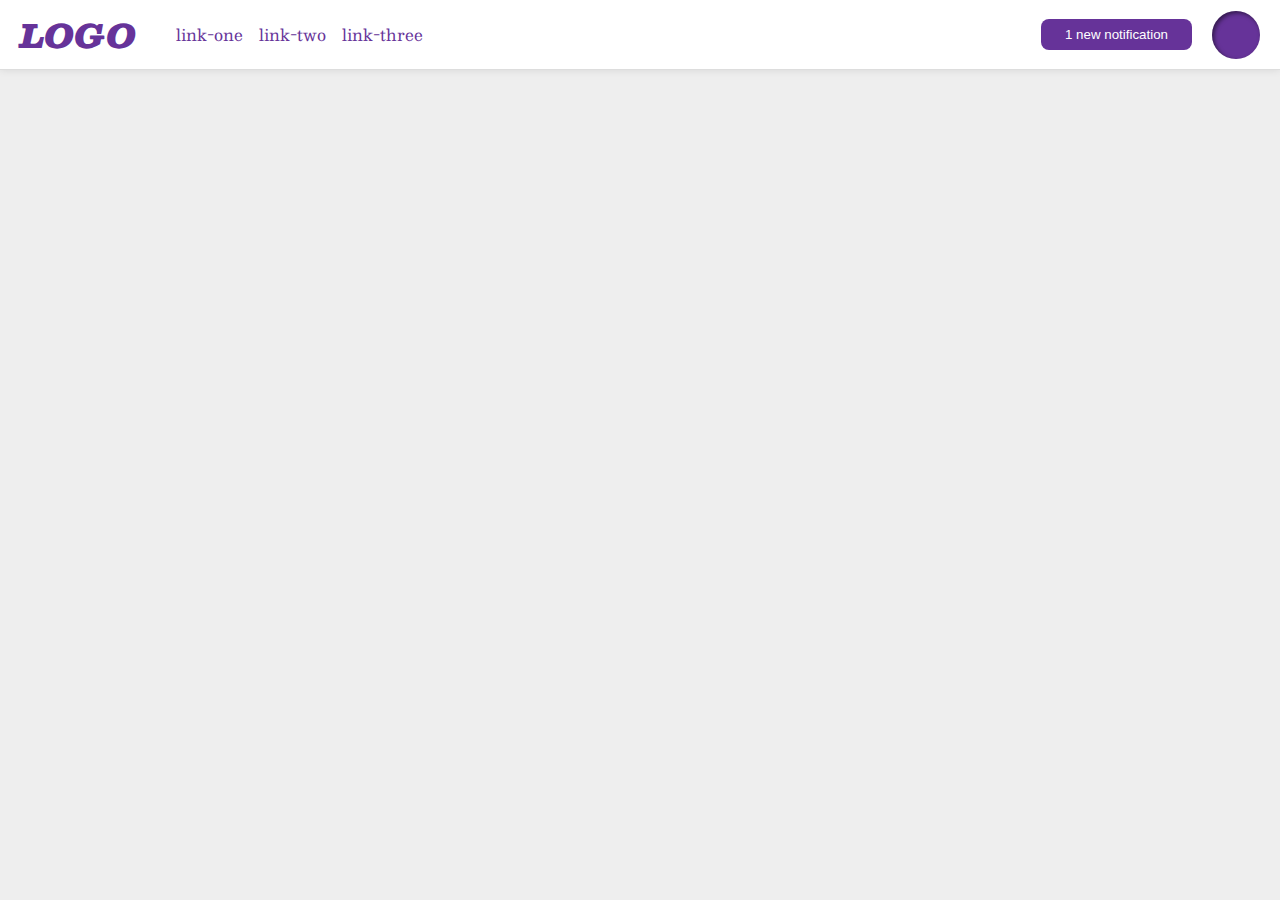
<file: flex/03-flex-header-2/index.html>
<!DOCTYPE html>
<html lang="en">
  <head>
    <meta charset="UTF-8">
    <meta http-equiv="X-UA-Compatible" content="IE=edge">
    <meta name="viewport" content="width=device-width, initial-scale=1.0">
    <title>Flex Header 2</title>
    <link rel="stylesheet" href="style.css">
  </head>
  <body>
    <div class="header">
      <div class="left">
        <div class="logo">
        LOGO
        </div>
        <ul class="links">
          <li><a href="google.com">link-one</a></li>
          <li><a href="google.com">link-two</a></li>
          <li><a href="google.com">link-three</a></li>
        </ul>
      </div>
      <div class="right">
        <button class="notifications">
          1 new notification
        </button>
        <div class="profile-image"></div>
      </div>
    </div>
  </body>
</html>
</file>
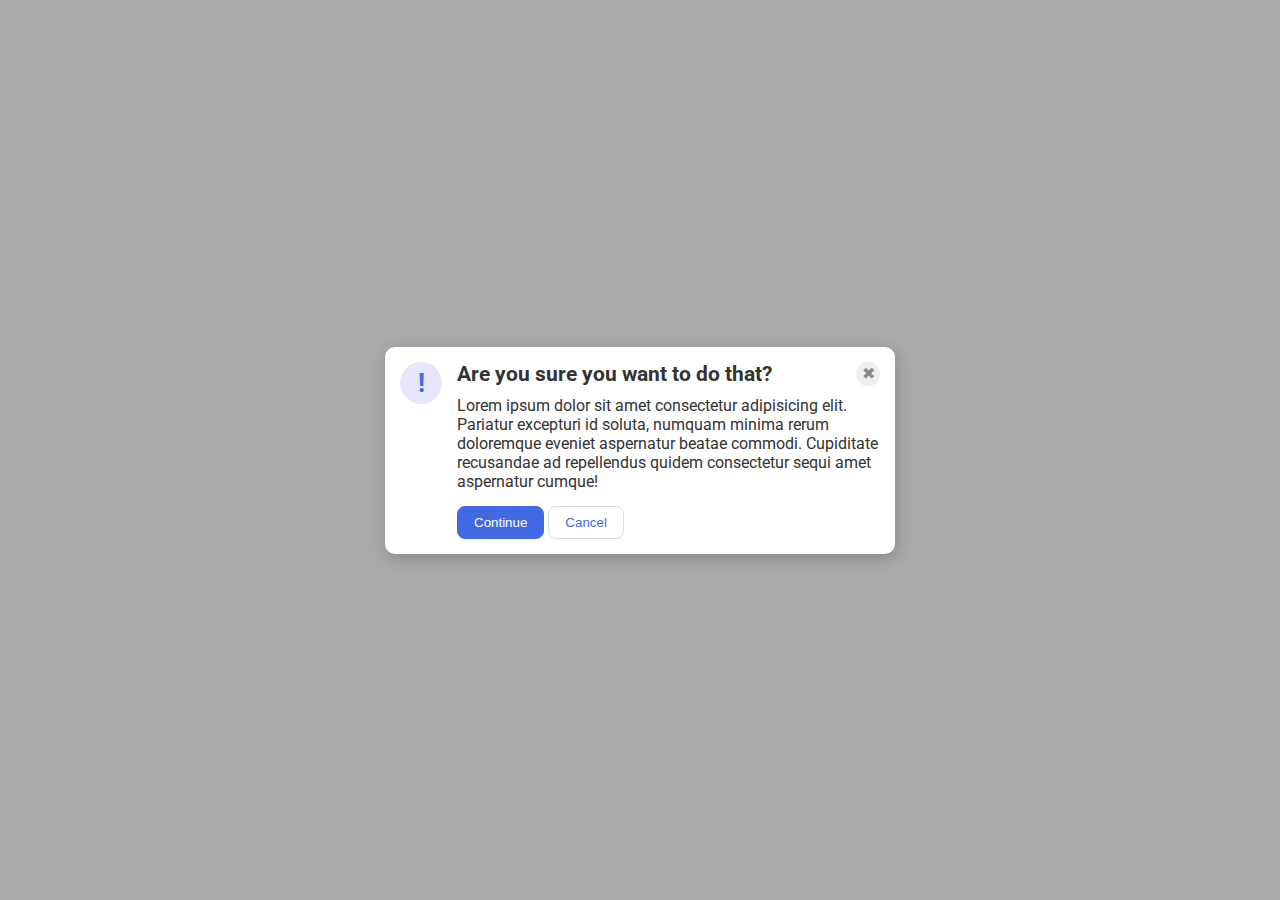
<file: flex/05-flex-modal/index.html>
<!DOCTYPE html>
<html lang="en">
  <head>
    <meta charset="UTF-8">
    <meta http-equiv="X-UA-Compatible" content="IE=edge">
    <meta name="viewport" content="width=device-width, initial-scale=1.0">
    <link rel="stylesheet" href="style.css">
    <title>Modal</title>
  </head>
  <body>
    <div class="modal">
      <div class="icon">!</div>
      <div class="content">
        <div class="header">Are you sure you want to do that?
          <div class="close-button">✖</div>
        </div>
        <div class="text">Lorem ipsum dolor sit amet consectetur adipisicing elit. Pariatur excepturi id soluta, numquam minima rerum doloremque eveniet aspernatur beatae commodi. Cupiditate recusandae ad repellendus quidem consectetur sequi amet aspernatur cumque!</div>
        <button class="continue">Continue</button>
        <button class="cancel">Cancel</button>
      </div>
      
    </div>
  </body>
</html>
</file>
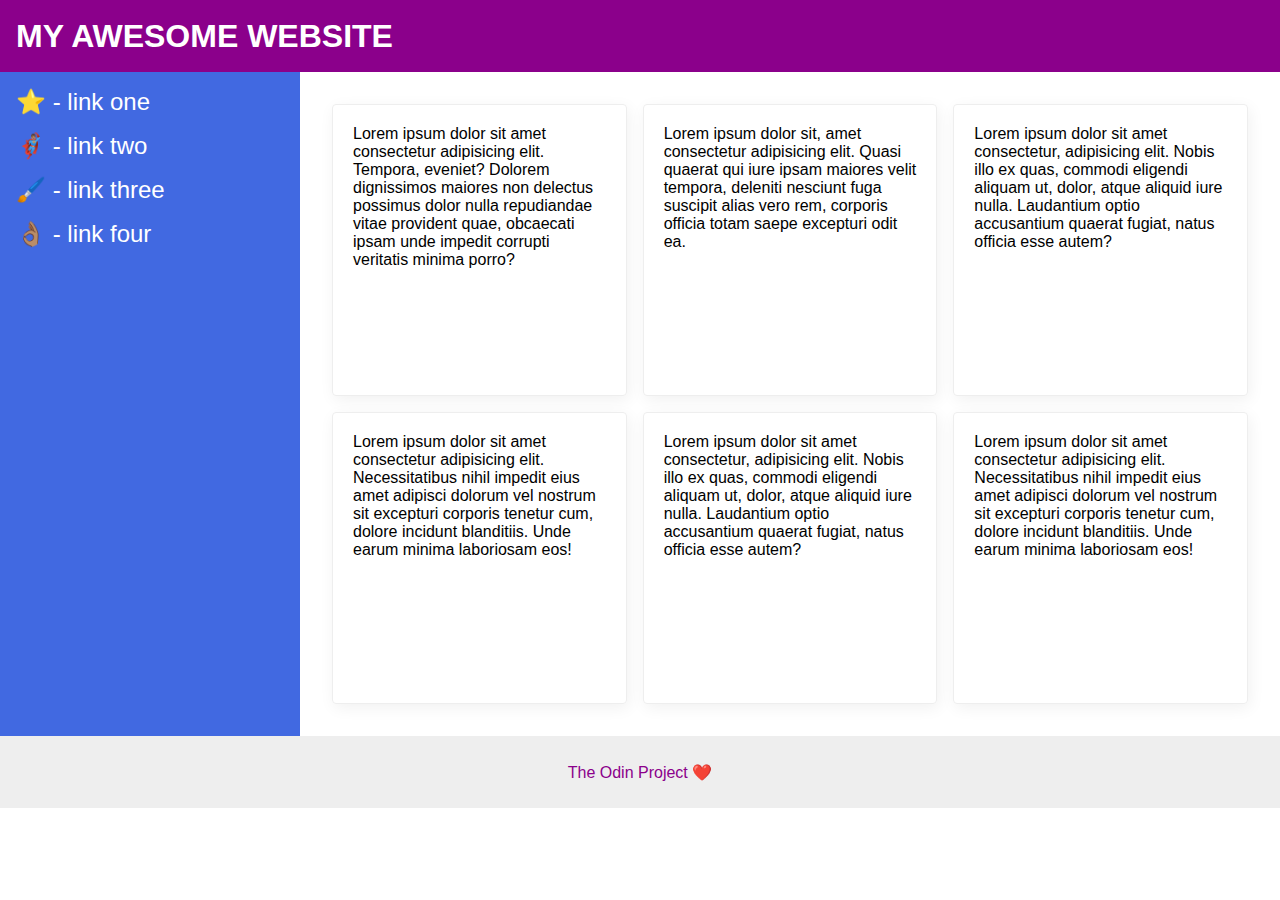
<file: flex/07-flex-layout-2/index.html>
<!DOCTYPE html>
<html lang="en">
  <head>
    <meta charset="UTF-8">
    <meta http-equiv="X-UA-Compatible" content="IE=edge">
    <meta name="viewport" content="width=device-width, initial-scale=1.0">
    <title>The Holy Grail</title>
    <link rel="stylesheet" href="style.css">
  </head>
  <body>
    <div class="header">
      MY AWESOME WEBSITE
    </div>
    <div class="content">
      <div class="sidebar">
        <ul>
          <li><a href="#">⭐ - link one</a></li>
          <li><a href="#">🦸🏽‍♂️ - link two</a></li>
          <li><a href="#">🖌️ - link three</a></li>
          <li><a href="#">👌🏽 - link four</a></li>
        </ul>
      </div>
      <div class="cards">
        <div class="card">Lorem ipsum dolor sit amet consectetur adipisicing elit. Tempora, eveniet? Dolorem dignissimos maiores non delectus possimus dolor nulla repudiandae vitae provident quae, obcaecati ipsam unde impedit corrupti veritatis minima porro?</div>
        <div class="card">Lorem ipsum dolor sit, amet consectetur adipisicing elit. Quasi quaerat qui iure ipsam maiores velit tempora, deleniti nesciunt fuga suscipit alias vero rem, corporis officia totam saepe excepturi odit ea.</div>
        <div class="card">Lorem ipsum dolor sit amet consectetur, adipisicing elit. Nobis illo ex quas, commodi eligendi aliquam ut, dolor, atque aliquid iure nulla. Laudantium optio accusantium quaerat fugiat, natus officia esse autem?</div>
        <div class="card">Lorem ipsum dolor sit amet consectetur adipisicing elit. Necessitatibus nihil impedit eius amet adipisci dolorum vel nostrum sit excepturi corporis tenetur cum, dolore incidunt blanditiis. Unde earum minima laboriosam eos!</div>
        <div class="card">Lorem ipsum dolor sit amet consectetur, adipisicing elit. Nobis illo ex quas, commodi eligendi aliquam ut, dolor, atque aliquid iure nulla. Laudantium optio accusantium quaerat fugiat, natus officia esse autem?</div>
        <div class="card">Lorem ipsum dolor sit amet consectetur adipisicing elit. Necessitatibus nihil impedit eius amet adipisci dolorum vel nostrum sit excepturi corporis tenetur cum, dolore incidunt blanditiis. Unde earum minima laboriosam eos!</div>
      </div>
    </div>
    
    <div class="footer">
      The Odin Project ❤️
    </div>
  </body>
</html>
</file>
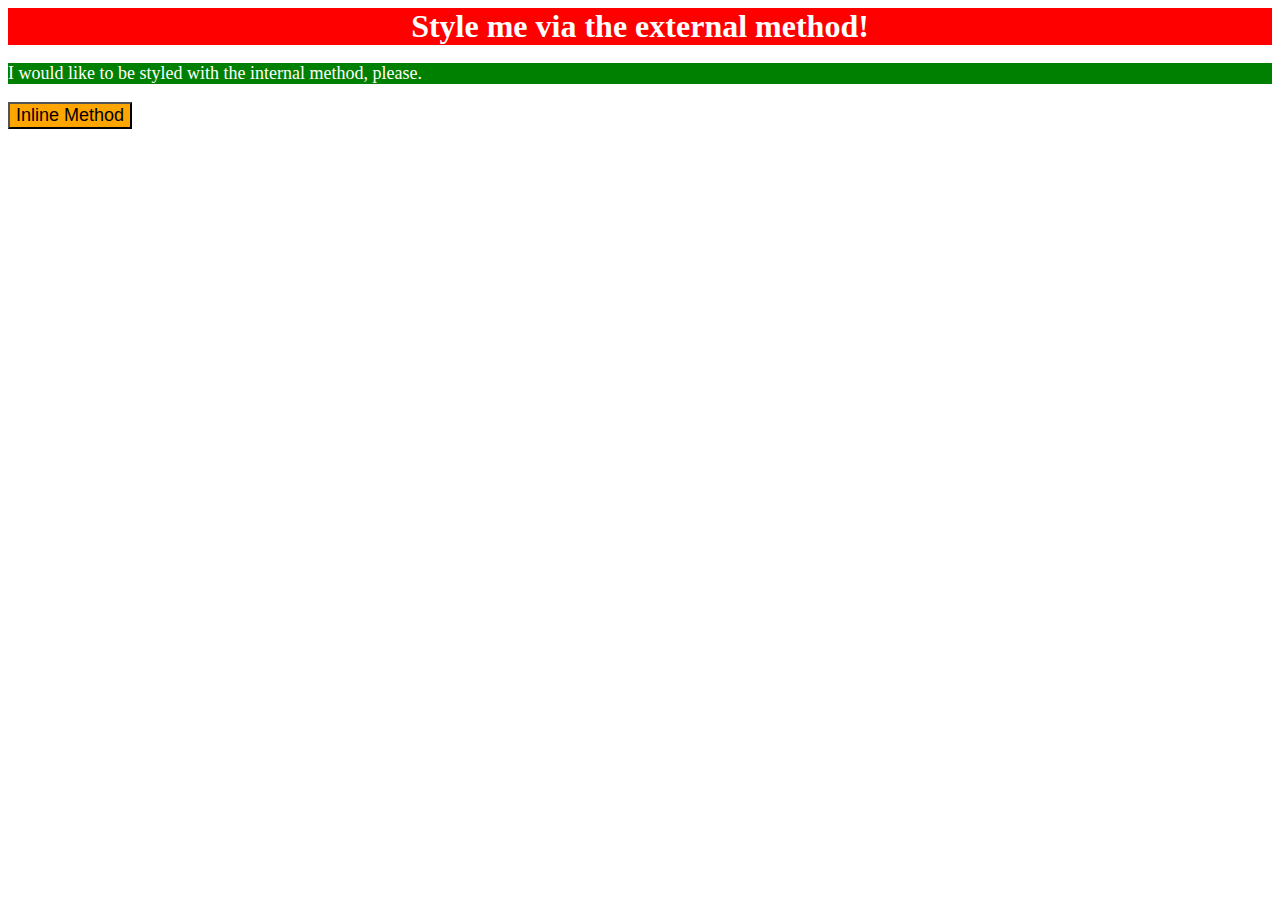
<file: foundations/01-css-methods/index.html>
<!DOCTYPE html>
<html lang="en">
  <head>
    <meta charset="UTF-8">
    <meta http-equiv="X-UA-Compatible" content="IE=edge">
    <meta name="viewport" content="width=device-width, initial-scale=1.0">
    <link rel="stylesheet" href="styles.css">
    <style>
      p {
        background-color: green;
        color: white;
        font-size: 18px;
      }
    </style>
    <title>Methods for Adding CSS</title>
  </head>
  <body>
    <div>Style me via the external method!</div>
    <p>I would like to be styled with the internal method, please.</p>
    <button style="background-color: orange; font-size: 18px;">Inline Method</button>
  </body>
</html>
</file>
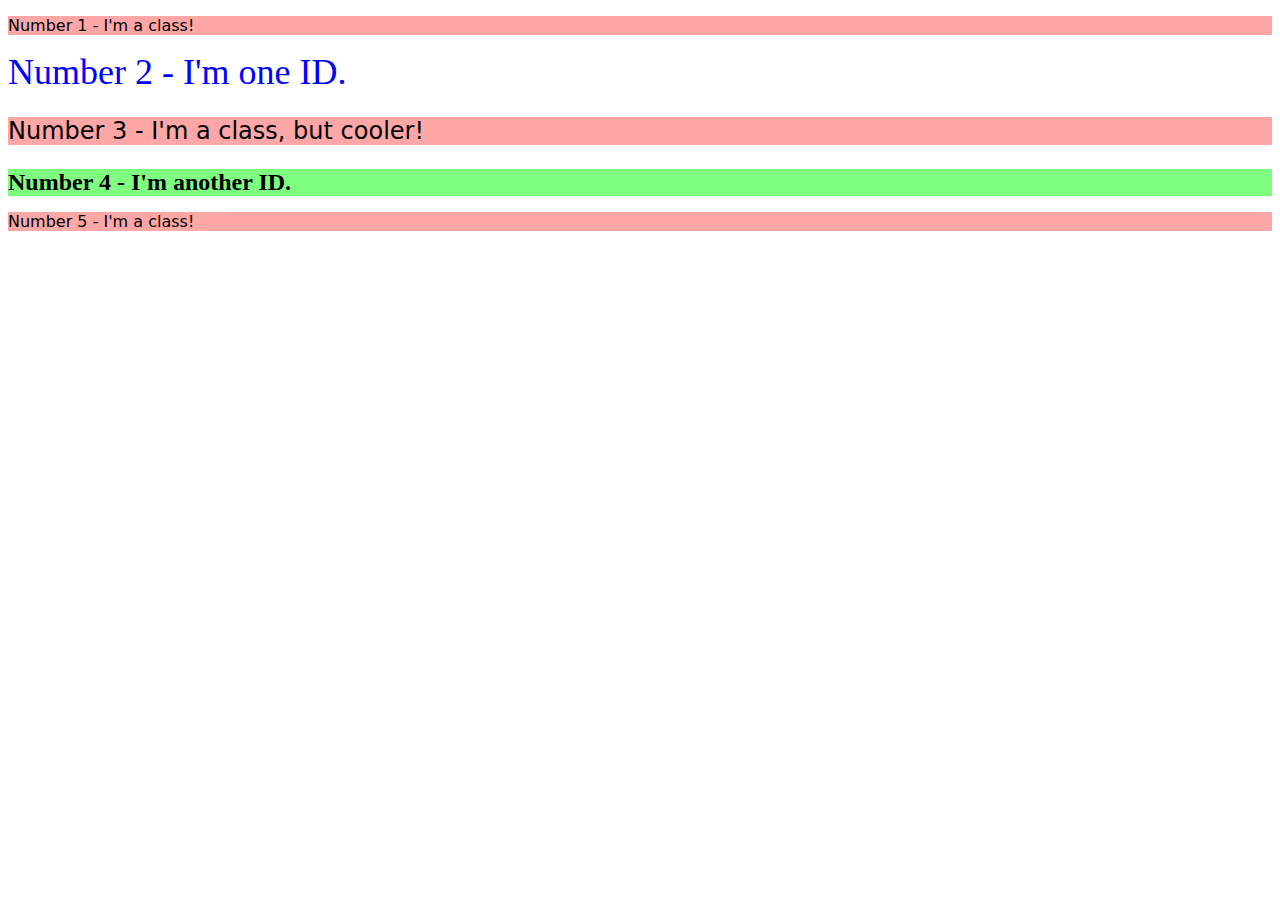
<file: foundations/02-class-id-selectors/index.html>
<!DOCTYPE html>
<html lang="en">
  <head>
    <meta charset="UTF-8">
    <meta http-equiv="X-UA-Compatible" content="IE=edge">
    <meta name="viewport" content="width=device-width, initial-scale=1.0">
    <title>Class and ID Selectors</title>
    <link rel="stylesheet" href="style.css">
  </head>
  <body>
    <p class="pink">Number 1 - I'm a class!</p>
    <div id="blue">Number 2 - I'm one ID.</div>
    <p class="pink cool">Number 3 - I'm a class, but cooler!</p>
    <div id="green" class="cool">Number 4 - I'm another ID.</div>
    <p class="pink">Number 5 - I'm a class!</p>
  </body>
</html>
</file>
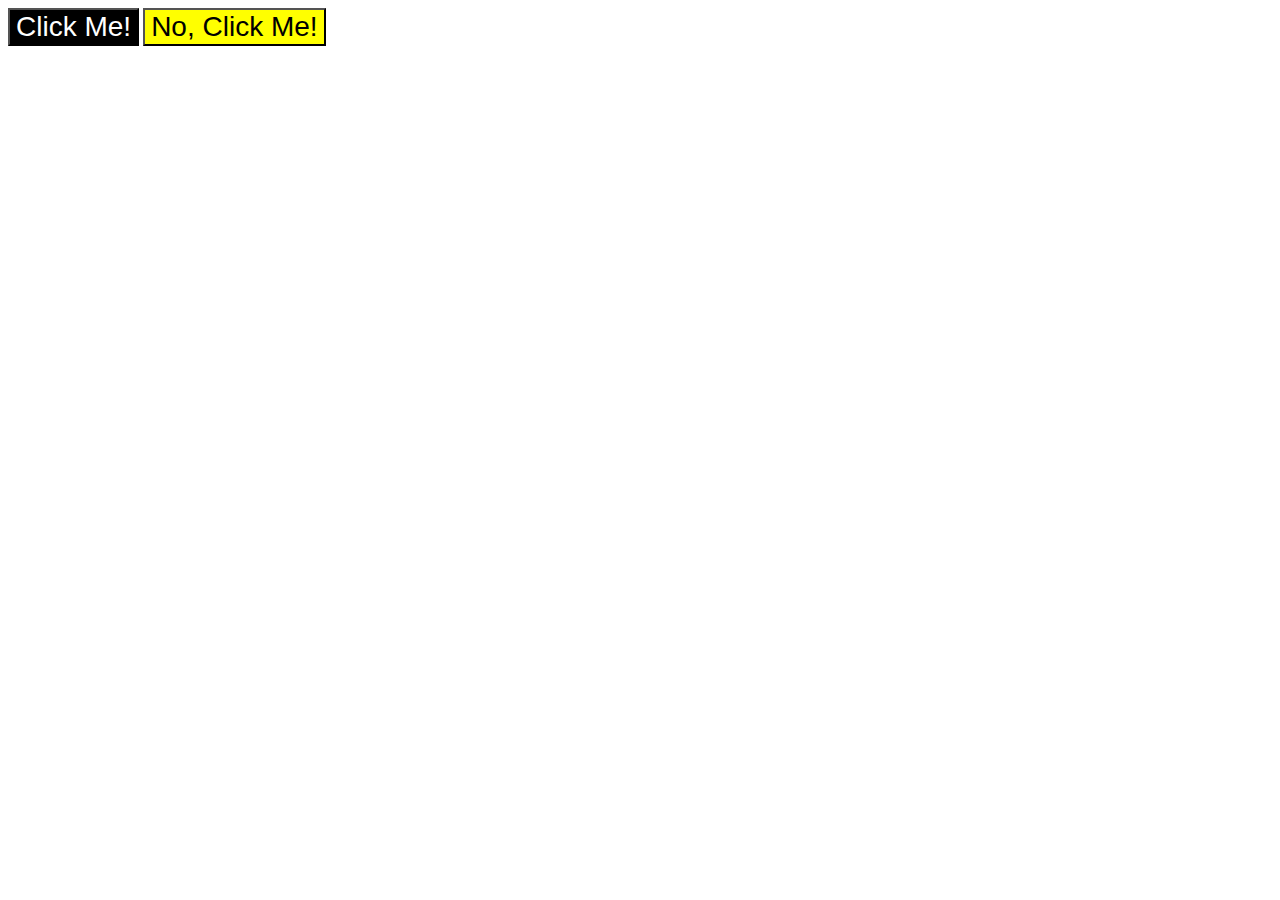
<file: foundations/03-grouping-selectors/index.html>
<!DOCTYPE html>
<html lang="en">
  <head>
    <meta charset="UTF-8">
    <meta http-equiv="X-UA-Compatible" content="IE=edge">
    <meta name="viewport" content="width=device-width, initial-scale=1.0">
    <title>Grouping Selectors</title>
    <link rel="stylesheet" href="style.css">
  </head>
  <body>
    <button class="black" id="black">Click Me!</button>
    <button class="yellow" id="no">No, Click Me!</button>
  </body>
</html>
</file>
<file: flex/03-flex-header-2/style.css>
/* this is some magical font-importing.  
you'll learn about it later. */
@import url('https://fonts.googleapis.com/css2?family=Besley:ital,wght@0,400;1,900&display=swap');

body {
  margin: 0;
  background: #eee;
  font-family: Besley, serif;
}

.header {
  background: white;
  border-bottom: 1px solid #ddd;
  box-shadow: 0 0 8px rgba(0,0,0,.1);
  display: flex;
  justify-content: space-between;
  flex-wrap: wrap;
}
.left, .right {
  display: flex;
  align-items: center;
  margin: 5px 20px;
}

.left {
  flex-grow: 2;
}

.right {
  justify-content: flex-end;
  gap: 20px;
  margin-left: auto;
}

.links {
  display: flex;
  gap: 16px;
}

.profile-image {
  background: rebeccapurple;
  box-shadow: inset 2px 2px 4px rgba(0,0,0,.5);
  border-radius: 50%;
  width: 48px;
  height: 48px;
  flex-shrink: 0;
}

.logo {
  color: rebeccapurple;
  font-size: 32px;
  font-weight: 900;
  font-style: italic;
}

button {
  border: none;
  border-radius: 8px;
  background: rebeccapurple;
  color: white;
  padding: 8px 24px;
}

a {
  /* this removes the line under our links */
  text-decoration: none;
  color: rebeccapurple;
}

ul {
  list-style-type: none;
}
</file>
<file: flex/05-flex-modal/style.css>
@import url('https://fonts.googleapis.com/css2?family=Roboto:wght@400;700&display=swap');

html, body {
  height: 100%;
}

body {
  font-family: Roboto, sans-serif;
  margin: 0;
  background: #aaa;
  color: #333;
  /* I'll give you this one for free lol */
  display: flex;
  align-items: center;
  justify-content: center;
}

.modal {
  background: white;
  width: 480px;
  border-radius: 10px;
  box-shadow: 2px 4px 16px rgba(0,0,0,.2);
}

.icon {
  color: royalblue;
  font-size: 26px;
  font-weight: 700;
  background: lavender;
  width: 42px;
  height: 42px;
  border-radius: 50%;
  display: flex;
  align-items: center;
  justify-content: center;
}

.close-button {
  background: #eee;
  border-radius: 50%;
  color: #888;
  font-weight: 400;
  font-size: 16px;
  height: 24px;
  width: 24px;
  display: flex;
  align-items: center;
  justify-content: center;
}

button {
  padding: 8px 16px;
  border-radius: 8px;
}

button.continue {
  background: royalblue;
  border: 1px solid royalblue;
  color: white;
}

button.cancel {
  background: white;
  border: 1px solid #ddd;
  color: royalblue;
}

/* Solution */

.modal {
  display: flex;
  padding:15px;
  gap: 15px;
}

.icon, .close-button {
  flex-shrink: 0;
}

.header {
  display: flex;
  justify-content: space-between;
  font-size: 21px;
  font-weight: bold;
  margin-bottom: 10px;
}

.text {
  margin-bottom: 15px;
}
</file>
<file: flex/07-flex-layout-2/style.css>
body {
  font-family: -apple-system, BlinkMacSystemFont, 'Segoe UI', Roboto, Oxygen, Ubuntu, Cantarell, 'Open Sans', 'Helvetica Neue', sans-serif;
  margin: 0;
  min-height: 100vh;
}

.header {
  height: 72px;
  background: darkmagenta;
  color: white;
}

.footer {
  height: 72px;
  background: #eee;
  color: darkmagenta;
}

.sidebar {
  width: 300px;
  background: royalblue;
  box-sizing: border-box;
}

.card {
  border: 1px solid #eee;
  box-shadow: 2px 4px 16px rgba(0,0,0,.06);
  border-radius: 4px;
}

/* solution */

body {
  display: flex;
  flex-direction: column;
}

.header {
  font-size: 32px;
  font-weight: 900;
  padding: 0px 16px;
  display: flex;
  align-items: center;
}

.content {
  display: flex;
}

.sidebar {
  font-size: 24px;
  width: 300px;
  flex-shrink: 0;
}

ul {
  padding: 0px;
  margin: 0px;
}

li {
  padding: 16px 16px 0px;
}

a {
  text-decoration: none;
  color: #fff;
  list-style-type: none;
}

.cards {
  display: flex;
  flex-wrap: wrap;
  gap: 16px;
  padding: 32px;
}

.card {
  flex: 1 0;
  min-width: 250px;
  min-height: 250px;
  padding: 20px;
}

.footer {
  display: flex;
  align-items: center;
  justify-content: center;
}
</file>
<file: foundations/01-css-methods/styles.css>
div {
    background-color:red;
    color:white;
    font-size: 32px;
    text-align: center;
    font-weight: bold;
}
</file>
<file: foundations/02-class-id-selectors/style.css>
.pink {
    background-color: #ffa7a7;
    font-family: Verdana, "DejaVu Sans", sans-serif;
}

#blue {
    color: #0000ff;
    font-size: 36px;
}

.cool {
    font-size: 24px;
}

#green {
    background-color: #7fff7f;
    font-weight: bold;
}
</file>
<file: foundations/03-grouping-selectors/style.css>
.black, .yellow {
    font-size: 28px;
    font-family: Helvetica, "Times New Roman", sans-serif;
}

.black {
    background-color: #000;
    color: #fff;
}

.yellow {
    background-color: #ff0;
}
</file>
